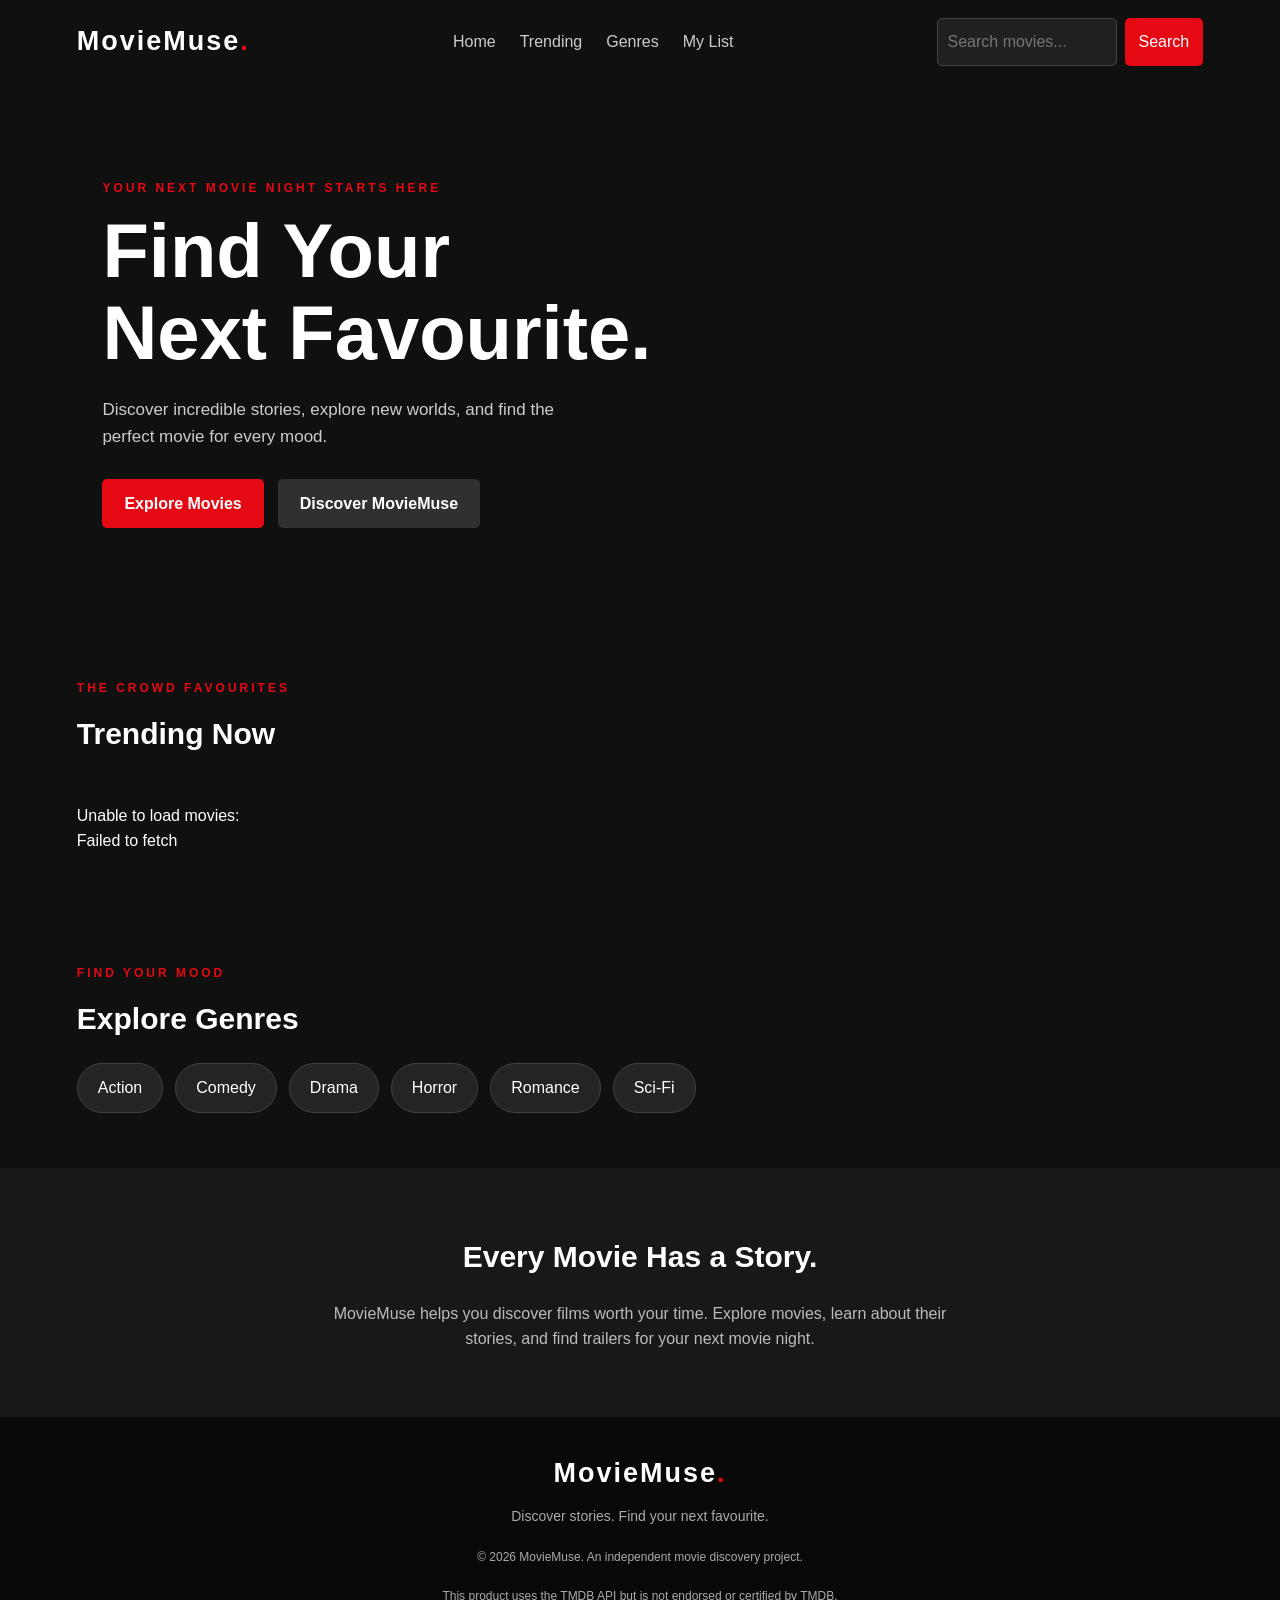
<file: index.html>
<!DOCTYPE html>
<html lang="en">
<head>
    <meta charset="UTF-8">
    <title>Discover your favourite movie</title>
  <link rel="stylesheet" href="style.css">

</head>
<body>
<!-- Navigation Bar -->
<header class="navbar">
  <a href="index.html" class="logo">MovieMuse<span>.</span></a>
  <nav class="nav-links"> <a href="index.html">Home</a>
    <a href="#trending">Trending</a>
    <a href="#genres">Genres</a>
    <a href="#watchlist">My List</a>
  </nav>
  <div class="search-box">
    <input type="text"
           id="searchInput"
           placeholder="Search movies..."
           aria-label="Search movies" >
    <button id="searchButton" type="button">Search</button>
  </div>
</header>
<!-- Featured Movie -->
<main>
  <section class="hero">
    <div class="hero-content">
      <p class="eyebrow">YOUR NEXT MOVIE NIGHT STARTS HERE</p>
      <h1>Find Your<br>Next Favourite.</h1>
      <p class="hero-description">
        Discover incredible stories, explore new worlds, and find the perfect movie for every mood. </p>
      <div class="hero-buttons">
        <a href="#trending" class="btn btn-primary"> Explore Movies </a>
        <a href="#about" class="btn btn-secondary"> Discover MovieMuse </a>
      </div>
    </div>
  </section>
  <!-- Trending Movies -->
  <section class="movie-section" id="trending">
    <div class="section-heading">
      <div>
        <p class="eyebrow">THE CROWD FAVOURITES</p>
        <h2>Trending Now</h2>
      </div>
    </div>
    <div class="movie-grid" id="movieGrid">
      <button id="loadMoreButton" class="btn btn-secondary load-more" type="button" hidden>Load more</button>
      <!-- Movie cards will be added here using JavaScript -->
    </div>
    <p id="emptyMessage" class="empty-message" hidden> No movies found. Try another title. </p>
  </section>
  <!-- Genres -->
  <section class="movie-section" id="genres"> <p class="eyebrow">FIND YOUR MOOD</p>
    <h2>Explore Genres</h2>
    <div class="genre-list">
      <button class="genre-button" data-genre="28"> Action </button>
      <button class="genre-button" data-genre="35"> Comedy </button>
      <button class="genre-button" data-genre="18"> Drama </button>
      <button class="genre-button" data-genre="27"> Horror </button>
      <button class="genre-button" data-genre="10749"> Romance </button>
      <button class="genre-button" data-genre="878"> Sci-Fi </button>
    </div>
  </section>
  <!-- About -->
  <section class="about-section" id="about">
    <h2>Every Movie Has a Story.</h2>
    <p> MovieMuse helps you discover films worth your time. Explore movies, learn about their stories, and find trailers for your next movie night. </p>
  </section>
</main>
<!-- Footer -->
<footer class="footer">
  <a href="index.html" class="logo">MovieMuse<span>.</span></a>
  <p>Discover stories. Find your next favourite.</p>
  <p class="copyright"> &copy; 2026 MovieMuse. An independent movie discovery project. </p>
     <p class="copyright">This product uses the TMDB API but is not endorsed or certified by TMDB.</p>
</footer>
<script src="script.js"></script>

</body>
</html>
</file>
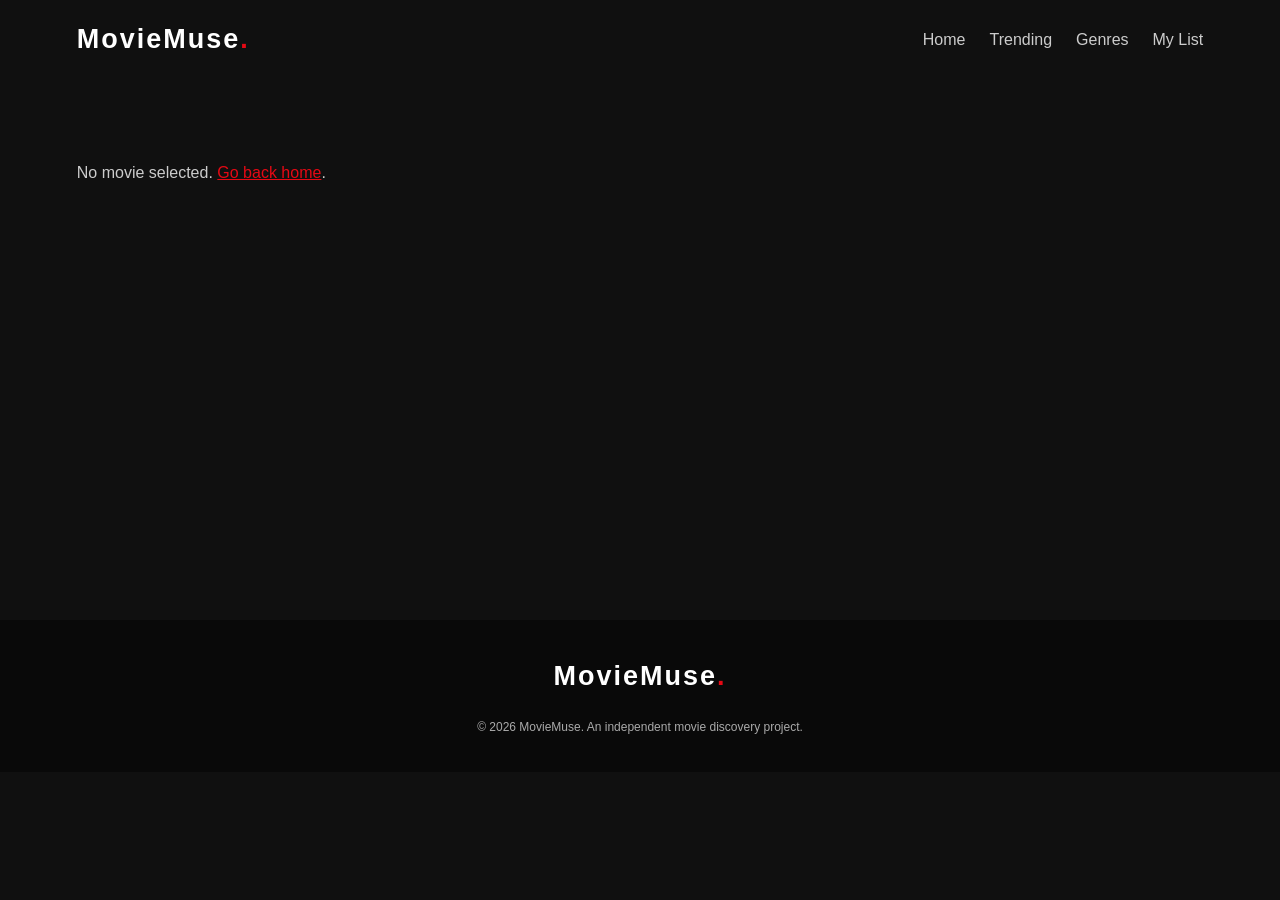
<file: movie.html>
<!DOCTYPE html>
<html lang="en">
<head>
  <meta charset="UTF-8">
  <meta name="viewport" content="width=device-width, initial-scale=1">
  <title>Movie details | MovieMuse</title>
  <link rel="stylesheet" href="style.css">
  <link rel="stylesheet" href="details.css">
</head>
<body>
<header class="navbar">
  <a href="index.html" class="logo">MovieMuse<span>.</span></a>
  <nav class="nav-links">
    <a href="index.html">Home</a>
    <a href="index.html#trending">Trending</a>
    <a href="index.html#genres">Genres</a>
    <a href="watchlist.html">My List</a>
  </nav>
</header>

<main>
  <div id="movieDetails" class="details-wrapper">
    <p class="details-status">Loading movie...</p>
  </div>
</main>

<footer class="footer">
  <a href="index.html" class="logo">MovieMuse<span>.</span></a>
  <p class="copyright">&copy; 2026 MovieMuse. An independent movie discovery project.</p>
</footer>

<script src="movie.js"></script>
</body>
</html>
</file>
<file: style.css>
/* General Reset */

* {
    margin: 0;
    padding: 0;
    box-sizing: border-box;
}

html {
    scroll-behavior: smooth;
}

body {
    background-color: #101010;
    color: #ffffff;
    font-family: Arial, sans-serif;
    line-height: 1.6;
}

a {
    color: inherit;
    text-decoration: none;
}

button,
input {
    font: inherit;
}


/* Navigation */

.navbar {
    min-height: 80px;
    padding: 18px 6%;

    display: flex;
    justify-content: space-between;
    align-items: center;
    gap: 25px;

    background-color: #101010;
    position: sticky;
    top: 0;
    z-index: 10;
}

.logo {
    color: #ffffff;
    font-size: 27px;
    font-weight: 800;
    letter-spacing: 2px;
}

.logo span {
    color: #e50914;
}

.nav-links {
    display: flex;
    gap: 24px;
}

.nav-links a {
    color: #cccccc;
    transition: color 0.3s ease;
}

.nav-links a:hover {
    color: #e50914;
}


/* Search */

.search-box {
    display: flex;
    gap: 8px;
}

.search-box input {
    width: 180px;
    padding: 10px;

    border: 1px solid #444444;
    border-radius: 5px;

    background-color: #202020;
    color: white;
}

.search-box button {
    padding: 10px 14px;

    background-color: #e50914;
    color: white;

    border: none;
    border-radius: 5px;

    cursor: pointer;
}

.search-box button:hover {
    background-color: #b20710;
}


/* Hero Section */

.hero {
    min-height: 540px;
    padding: 90px 8%;

    display: flex;
    align-items: center;

    background:
        linear-gradient(
            90deg,
            rgba(16, 16, 16, 1) 0%,
            rgba(16, 16, 16, 0.9) 45%,
            rgba(16, 16, 16, 0.25) 100%
        ),
        linear-gradient(
            0deg,
            #101010 0%,
            transparent 35%
        ),
        url("https://placehold.co/1600x900/292929/ffffff?text=REELORA+CINEMA")
        center / cover no-repeat;
}

.hero-content {
    max-width: 620px;
}

.eyebrow {
    color: #e50914;
    font-size: 12px;
    font-weight: bold;
    letter-spacing: 3px;
    margin-bottom: 12px;
}

.hero h1 {
    font-size: clamp(42px, 6vw, 76px);
    line-height: 1.08;
    margin-bottom: 22px;
}

.hero-description {
    max-width: 500px;
    color: #cccccc;
    margin-bottom: 28px;
    font-size: 17px;
}

.hero-buttons {
    display: flex;
    flex-wrap: wrap;
    gap: 14px;
}

.btn {
    display: inline-block;
    padding: 12px 22px;
    border-radius: 5px;
    font-weight: bold;
    transition: transform 0.2s ease;
}

.btn:hover {
    transform: translateY(-2px);
}

.btn-primary {
    background-color: #e50914;
    color: white;
}

.btn-secondary {
    background-color: #303030;
    color: white;
}


/* Movie Sections */

.movie-section {
    padding: 55px 6%;
}

.section-heading {
    display: flex;
    justify-content: space-between;
    align-items: center;
    margin-bottom: 25px;
}

.movie-section h2,
.about-section h2 {
    font-size: 30px;
    margin-bottom: 20px;
}

.movie-grid {
    display: grid;
    grid-template-columns: repeat(5, minmax(0, 1fr));
    gap: 22px;
}


/* Movie Cards */

.movie-card {
    min-width: 0;
    overflow: hidden;

    background-color: #1c1c1c;
    border-radius: 8px;

    transition:
        transform 0.25s ease,
        box-shadow 0.25s ease;
}

.movie-card:hover {
    transform: translateY(-6px);
    box-shadow: 0 10px 25px rgba(0, 0, 0, 0.4);
}

.movie-card img {
    display: block;
    width: 100%;
    aspect-ratio: 2 / 3;
    object-fit: cover;
    background-color: #292929;
}

.movie-info {
    padding: 13px;
}

.movie-info h3 {
    font-size: 15px;
    margin-bottom: 7px;
}

.movie-rating {
    color: #f5c518;
    font-size: 13px;
}

.movie-year {
    color: #aaaaaa;
    font-size: 13px;
}

.movie-details-button {
    display: block;
    width: 100%;
    margin-top: 12px;
    padding: 9px;

    border: none;
    border-radius: 4px;

    background-color: #e50914;
    color: white;

    cursor: pointer;
}

.movie-details-button:hover {
    background-color: #b20710;
}

.empty-message {
    color: #cccccc;
    margin-top: 20px;
}


/* Genres */

.genre-list {
    display: flex;
    flex-wrap: wrap;
    gap: 12px;
}

.genre-button {
    padding: 11px 20px;

    background-color: #242424;
    color: white;

    border: 1px solid #414141;
    border-radius: 25px;

    cursor: pointer;
    transition: background-color 0.2s ease;
}

.genre-button:hover,
.genre-button.active {
    background-color: #e50914;
    border-color: #e50914;
}


/* About Section */

.about-section {
    padding: 65px 8%;
    text-align: center;
    background-color: #181818;
}

.about-section p {
    max-width: 650px;
    margin: 0 auto;
    color: #bbbbbb;
}


/* Footer */

.footer {
    padding: 35px 6%;
    text-align: center;
    background-color: #090909;
}

.footer p {
    margin-top: 10px;
    color: #aaaaaa;
    font-size: 14px;
}

.footer .copyright {
    margin-top: 20px;
    font-size: 12px;
}


/* Mobile Responsiveness */

@media (max-width: 1000px) {
    .navbar {
        flex-wrap: wrap;
    }

    .movie-grid {
        grid-template-columns: repeat(3, minmax(0, 1fr));
    }
}

@media (max-width: 650px) {
    .navbar {
        padding: 16px 5%;
    }

    .nav-links {
        width: 100%;
        justify-content: space-between;
        gap: 10px;
        font-size: 13px;
    }

    .search-box {
        width: 100%;
    }

    .search-box input {
        flex: 1;
        min-width: 0;
    }

    .hero {
        min-height: 440px;
        padding: 60px 6%;
    }

    .hero h1 {
        font-size: 44px;
    }

    .movie-section {
        padding: 40px 5%;
    }

    .movie-grid {
        grid-template-columns: repeat(2, minmax(0, 1fr));
        gap: 14px;
    }

    .movie-section h2,
    .about-section h2 {
        font-size: 25px;
    }
}

/* Movie Details Page */

.back-link {
    color: #ffffff;
    text-decoration: none;
    font-size: 14px;
    transition: color 0.3s ease;
}

.back-link:hover {
    color: #e50914;
}

.movie-details-container {
    max-width: 1100px;
    margin: 60px auto;
    padding: 20px;
}

.movie-detail-card {
    display: flex;
    align-items: flex-start;
    gap: 40px;
    background: #181818;
    padding: 30px;
    border-radius: 12px;
}

.detail-poster {
    width: 320px;
    max-width: 100%;
    border-radius: 10px;
    object-fit: cover;
    box-shadow: 0 8px 25px rgba(0, 0, 0, 0.5);
}

.detail-info {
    flex: 1;
}

.detail-label {
    color: #e50914;
    font-size: 12px;
    font-weight: bold;
    letter-spacing: 2px;
}

.detail-info h1 {
    font-size: 36px;
    margin: 15px 0;
}

.detail-info h2 {
    margin-top: 30px;
    margin-bottom: 10px;
}

.detail-info p {
    line-height: 1.7;
    color: #cccccc;
}

.movie-overview {
    font-size: 16px;
}

.homepage-button {
    display: inline-block;
    margin-top: 20px;
    padding: 12px 20px;
    background: #e50914;
    color: white;
    text-decoration: none;
    border-radius: 5px;
    transition: background 0.3s ease;
}

.homepage-button:hover {
    background: #b80710;
}

@media (max-width: 700px) {
    .movie-details-container {
        margin: 25px auto;
        padding: 15px;
    }

    .movie-detail-card {
        flex-direction: column;
        align-items: center;
        padding: 20px;
    }

    .detail-poster {
        width: 230px;
    }

    .detail-info h1 {
        font-size: 28px;
    }
}
.load-more {
    display: block;
    margin: 30px auto 0;
    border: none;
    cursor: pointer;
}

.load-more[hidden] {
    display: none;
}
</file>
<file: details.css>
/* Movie details page */

.details-wrapper {
    min-height: 60vh;
}

.details-status {
    padding: 80px 6%;
    color: #cccccc;
}

.details-status a {
    color: #e50914;
    text-decoration: underline;
}

.details-hero {
    padding: 60px 8%;

    display: flex;
    gap: 40px;
    align-items: flex-start;

    background-color: #181818;
    background-size: cover;
    background-position: center;
}

.details-poster {
    width: 300px;
    max-width: 100%;
    border-radius: 8px;
    flex-shrink: 0;
    background-color: #292929;
}

.details-text {
    max-width: 640px;
}

.details-text h1 {
    font-size: clamp(32px, 5vw, 52px);
    line-height: 1.1;
    margin-bottom: 8px;
}

.details-tagline {
    color: #aaaaaa;
    font-style: italic;
    margin-bottom: 14px;
}

.details-meta {
    display: flex;
    flex-wrap: wrap;
    gap: 16px;
    color: #cccccc;
    margin-bottom: 8px;
}

.details-genres {
    color: #e50914;
    margin-bottom: 18px;
}

.details-overview {
    color: #dddddd;
    max-width: 60ch;
    margin-bottom: 18px;
}

.details-cast {
    color: #aaaaaa;
    max-width: 60ch;
    margin-bottom: 26px;
}

/* Buttons are <button> here, so match the link buttons */
button.btn {
    border: none;
    cursor: pointer;
}

/* Trailer */

.trailer-section {
    padding: 50px 8%;
}

.trailer-section h2 {
    margin-bottom: 18px;
}

.trailer-frame {
    position: relative;
    max-width: 900px;
    aspect-ratio: 16 / 9;
}

.trailer-frame iframe {
    position: absolute;
    inset: 0;
    width: 100%;
    height: 100%;
    border: none;
    border-radius: 8px;
}

/* My List cards */

.remove-button {
    display: block;
    width: 100%;
    margin-top: 8px;
    padding: 9px;

    border: 1px solid #555555;
    border-radius: 4px;

    background-color: transparent;
    color: #cccccc;
    cursor: pointer;
}

.remove-button:hover {
    border-color: #e50914;
    color: #ffffff;
}

@media (max-width: 800px) {
    .details-hero {
        flex-direction: column;
        padding: 40px 6%;
    }

    .details-poster {
        width: 220px;
    }

    .trailer-section {
        padding: 40px 6%;
    }
}
</file>
